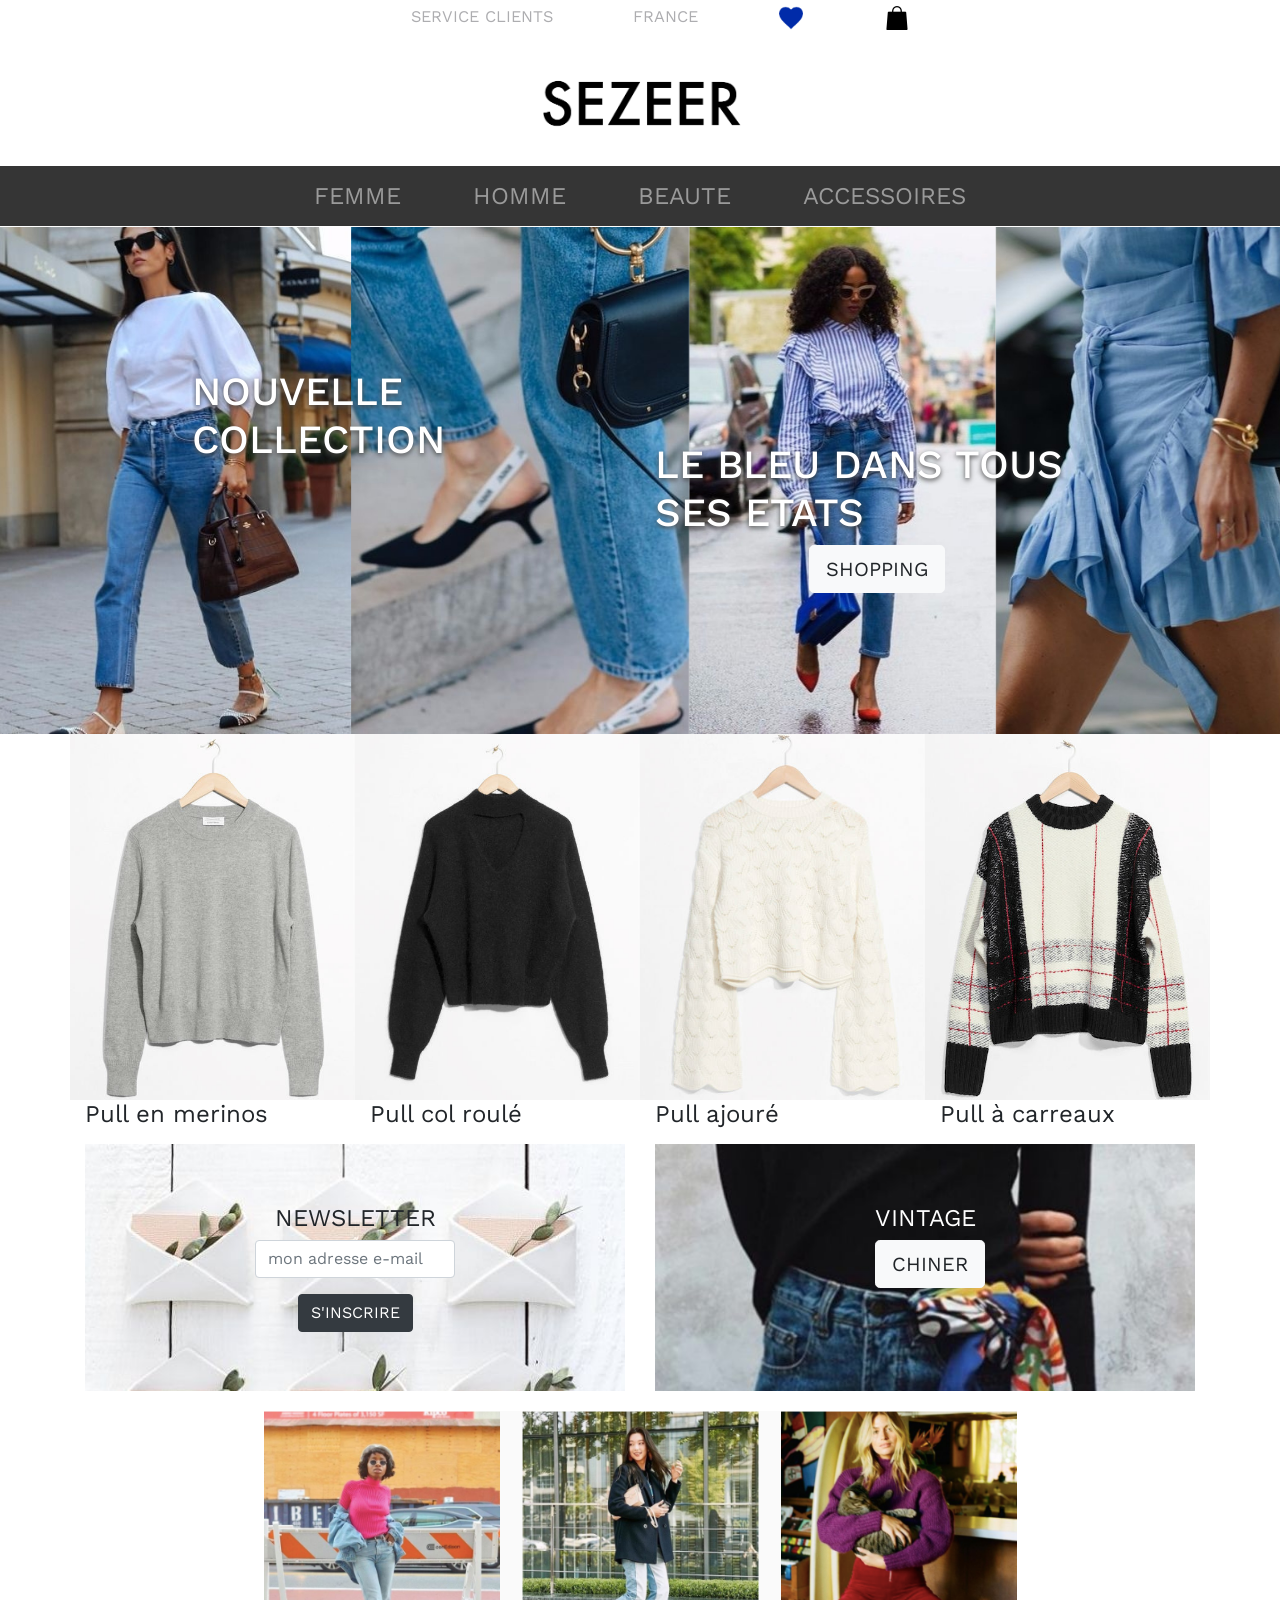
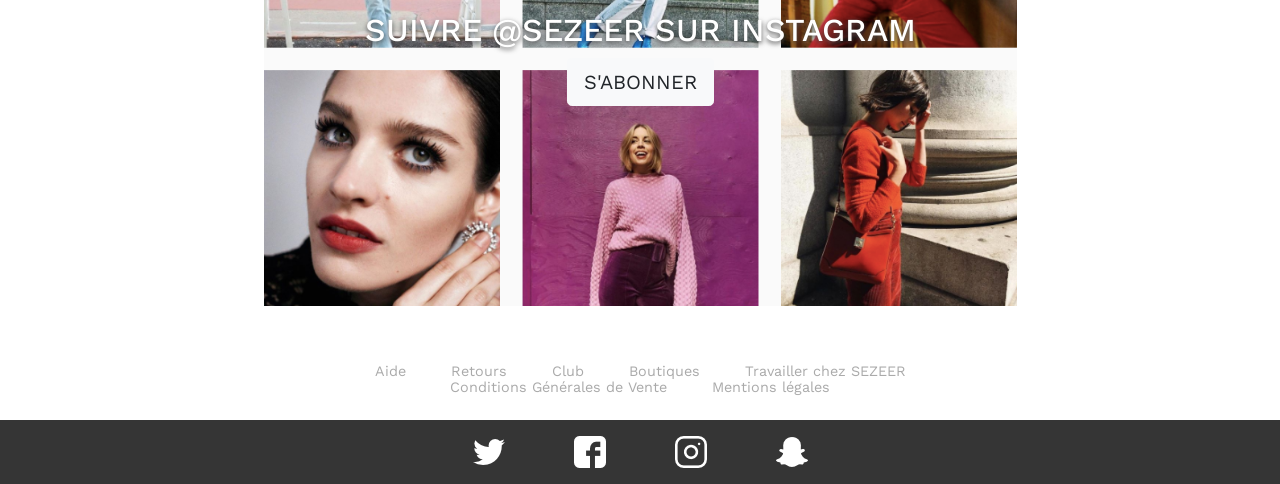
<file: index.html>
<!DOCTYPE html>
<html>
<head>
	<meta charset="utf-8">
	<title>SEZEER - Vêtements pour Parisiens simples et chics</title>
	<meta name="viewport" content="width=device-width, initial-scale=1, shrink-to-fit=no">
	<!-- Bootstrap CSS -->
	<link rel="stylesheet" href="https://maxcdn.bootstrapcdn.com/bootstrap/4.0.0-beta/css/bootstrap.min.css">

	<!-- HTML5 shim and Respond.js for IE8 support of HTML5 elements and media queries --> 
	<!-- WARNING: Respond.js doesn't work if you view the page via file:// -->
    <!--[if lt IE 9]>
      <script src="https://oss.maxcdn.com/html5shiv/3.7.2/html5shiv.min.js"></script>
      <script src="https://oss.maxcdn.com/respond/1.4.2/respond.min.js"></script>
  <![endif]-->

  <link rel="stylesheet" type="text/css" href="style.css">
  <link href="https://fonts.googleapis.com/css?family=Work+Sans" rel="stylesheet">
</head>
<body> <!-- Site Sezeer-->

	<header>
		<div class= "menu-principal">
			<div class= "barre-top-infos">
				<ul class="top">
					<li class= "top"> <a class= "top" href="mailto:irischaillon@gmail.com"> Service Clients </a></li>
					<li class= "top"> <a class= "top" href="#"> France </a></li>
					<li class= "top"><a href="#" target="_blank"> <img src="images/heart-icon.png" alt= "produits favoris" width= 24></a></li>
					<li class= "top"><a href="#" target="_blank"> <img src="images/shopping-bag.png" alt="panier"></a></li>
				</ul>
			</div><!--barre-top-infos-->

			<div class= "logo">	
				<img src="images/logo-sezeer.png" alt="Sezeer.com pour des Parisiens chics et simples" width= 300>
			</div>

		
	<!--Menu navigation-->
<!-- <nav class="navbar fixed-top navbar-light bg-light">
  <a class="navbar-brand" href="#">NAVIGATION</a>
  <ul class="navbar-nav mr-auto mt-2 mt-lg-0">
  	<li class="nav-item">
        <a class="nav-link" href="#">FEMME</a>
      </li>
      <li class="nav-item">
        <a class="nav-link" href="#">HOMME</a>
      </li>
      <li class="nav-item">
        <a class="nav-link" href="#">BEAUTE</a>
      </li>
      <li class="nav-item">
        <a class="nav-link" href="#">ACCESOIRES</a>
      </li>
	</ul>
</nav> -->

<nav class="navbar navbar-expand-md navbar-dark bg-light justify-content-between">

      

      <button class="navbar-toggler" type="button" data-toggle="collapse" 
    data-target="#navbar" aria-controls="navbar" 
    aria-expanded="false" aria-label="Toggle navigation">
            <span class="navbar-toggler-icon"></span>
      </button>

    <div class="collapse navbar-collapse" id="navbar">
        <ul class="navbar-nav">
            <li class="nav-item">
                <a class="nav-link" href="#">FEMME</a>
            </li>
            <li class="nav-item">
                <a class="nav-link" href="#">HOMME</a>
            </li>
            <li class="nav-item">
                <a class="nav-link" href="#">BEAUTE</a>
            </li>
            <li class="nav-item">
                <a class="nav-link" href="#">ACCESSOIRES</a>
            </li>
        </ul>
    </div>
<!-- <span class="sr-only">(current)</span> -->
</nav>

</header>

<!-- <div class="menu-navigation">
	<nav>
		<ul>
			<li class= "menu-navigation">Femme</li>
			<li class= "menu-navigation">Homme</li>
			<li class= "menu-navigation">Beauté</li>
			<li class= "menu-navigation">Accessoires</li>

		</ul>
	</nav>
</div> -->
<section id="alexandre"><!--Bloc Collection Actuelle-->

<!-- 
<div class="container">

			<div class="row">
				<div class="col-12"> 
					<img src="images/bloc-collection-actuelle.jpg" alt="nouvelle collection sezeer" class="img-fluid">
				</div> 
			</div>
		</div> -->
		<div class="container-fluid img-full" id="newco">

			<div class="row">
				<div class="col-md-6" id="TitreNewCo">
					<h1 class= "titre-photo">NOUVELLE COLLECTION</h1>
				</div> 
				<div class="col-md-6 titre-photo" id="CommentaireCollection"> <h1>LE BLEU DANS TOUS SES ETATS</h1></div>
			</div>

			<div class="row"> 
				<div class="col-md-8" ></div>
				<div class="col-md-2 col-12" id="BoutonShopping"><button class="btn btn-light btn-lg" id="BoutonInscrip" type="submit">SHOPPING</button></div>
			</div> 


		</div>

		<!-- <div id= "bloc-collection-actuelle">
		<img src="images/bloc-collection-actuelle.jpg" alt="collection actuelle Sezeer" id="collection">
		<h2 class= "collection"> Nouvelle collection</h2>
		<h3 class="nom-collection"> Le bleu dans tous ses états</h3>
		<p class="description-collection"> Affirmez votre esprit chic en portant le jean iconique et intemporel</p>
		<ul class="cta-list">
			<li class="cta-button"><a id="shopping" href="#">SHOPPING</a></li>
		</ul>
	</div> -->
</section>
<section class= "bloc-promotions"><!--Promotions-->


	<div class="container">

		<div class="row">
			<div class="col-3 photo-article"> 
				<img src="images/article1.jpg" alt="pull gris femme" class="img-fluid">
			</div> 
			<div class="col-3 photo-article">
				<img src="images/article2.jpg" alt="chemisier mauve femme" class="img-fluid">
			</div> 
			<div class="col-3 photo-article">
				<img src="images/article3.jpg" alt="pull blanc" class="img-fluid">
			</div> 
			<div class="col-3 photo-article">
				<img src="images/article4.jpg" alt="pull rayé noir blanc" class="img-fluid article">
			</div> 
		</div>
		<div class="row">
			<div class="col-3"> 
				<p>Pull en merinos</p>
			</div> 
			<div class="col-3">
				<p> Pull col roulé</p>
			</div> 
			<div class="col-3">
				<p> Pull ajouré</p>
			</div> 
			<div class="col-3">
				<p>Pull à carreaux</p>
			</div> 
		</div>

	</div>

<!-- <div class= "promotions">
	<h3 id="promotions"> PROMOTIONS </h3>
	<img src="images/article1.jpg" alt="pull gris femme" class="article">
	<img src="images/article2.jpg" alt="chemisier mauve femme" class="article">
	<img src="images/article3.jpg" alt="pull blanc" class="article">
	<img src="images/article4.jpg" alt="pull rayé noir blanc" class="article"> -->
	<!-- <ul class="article">
		<li class= "article">Pull en merinos</li>
		<li class= "article">Pull col roulé </li>
		<li class= "article">Pull ajouré</li>
		<li class= "article">Pull à carreaux</li>
	</ul> -->
	<!-- </div> -->
	<section>

		<div class="container">

			<div class="row">
				<div class="col-md-6"> <!-- ou col-md-6 -->
					<div id="newsletter-abonnement" class="img-full">
						<!-- <div class="mx-auto" style="width: 100px;"> -->
							<div id="newsletter-content">
						
							<form>
							  <div class="form-group">
							  <label for="ChampEmail" style="font:Work Sans">NEWSLETTER</label> 
							    <input type="email" class="form-control" id="ChampEmail" placeholder="mon adresse e-mail" style="width: 200px;">
							  </div>
							 
							<input class="btn btn-dark" type="submit" value="S'INSCRIRE">
							</form>
							</div>
						<!-- </div> -->
					</div>
					<!--newsletter-abonnement-->
				</div> <!-- end col-md-6-->
					<div class="col-md-6"> <!-- ou col-md-6 -->

						<div id="bloc-categorie-vintage" class="img-full">
							<div class="mx-auto" style="width: 100px;">
						
							<label for="BoutonInscrip" style="color:white">VINTAGE</label> 
							<button class="btn btn-light btn-lg" id="BoutonInscrip" type="submit">CHINER</button>
							</div>
						</div> <!--bloc-categorie-vintage--> 
						</div> 
					</div> <!-- end col-md-1 -->

				</div>






			</section>
			<section>

				<div class="container-fluid">
  					<div class="row">

    			<div class="col-md-12 img-full-grande" id = "gallerie-instagram">
    				<div id = "instagram-content">
	
					<!-- <h3>SUIVEZ-NOUS SUR INSTAGRAM @SEZEER</h3> -->
						<!-- <label for="FollowInsta">SUIVEZ-NOUS SUR INSTAGRAM @SEZEER</label> -->
						<h2 class= "titre-photo" >SUIVRE @SEZEER SUR INSTAGRAM</h2>
						<a class="btn btn-light btn-lg" id="FollowInsta" href="http://www.instagram.com/andotherstories" role="button">S'ABONNER</a>
					</div> <!--gallerie instagram-->
 				</div> <!-- end col-md-6 -->
  					</div> <!-- end row -->
				</div> <!-- end container -->


				</section>
				<footer>
					<div class="nav-prefooter">
						
					
					<span class="prefooter"><a href="#">Aide</span></a>
					<span class="prefooter"><a href="#">Retours</span></a>

					<span class="prefooter"><a href="#">Club</span> </a>
					<span class="prefooter"><a href="#">Boutiques</span></a>
					<span class="prefooter"><a href="#">Travailler chez SEZEER</span></a>

					<span class="prefooter"><a href="#">Conditions Générales de Vente</span> </a>
			
					<span class="prefooter"><a href="#">Mentions légales</span></a>
					</div>
				<!-- 	<div class="reseaux-sociaux">
						<a href="https://twitter.com/sezane_paris?lang=fr" target="_blank"><img src="images/twitter.png" alt="twitter"></a>
						<a href="https://www.facebook.com/andotherstories" target="_blank"><img src="images/facebook.png" alt="facebook"></a><a href="https://www.instagram.com/andotherstories" target="_blank"><img src="images/instagram.png" alt="instagram"></a><a href="http://www.snapchat.com/add/hm-france" target="_blank"><img src="images/snapchat.png" alt="snapchat"></a> -->
					<nav class="navbar navbar-expand-lg navbar-dark bg-light">
						<ul class="navbar-nav">
						  <li class="nav-item mx-6">
						    <a class="nav-link" id="iconesocial" href="https://twitter.com/sezane_paris?lang=fr"><img src="images/twitter.png" alt="twitter"></a>
						  </li>
						  <li class="nav-item mx-6">
						    <a class="nav-link" id="iconesocial" href="https://www.facebook.com/andotherstories"><img src="images/facebook.png" alt="facebook"></a>
						  </li>
						  <li class="nav-item mx-6">
						    <a class="nav-link" id="iconesocial"href="https://www.instagram.com/andotherstories"><img src="images/instagram.png" alt="instagram"></a>
						  </li>
						  <li class="nav-item mx-6">
						    <a class="nav-link" id="iconesocial" href="http://www.snapchat.com/add/hm-france"><img src="images/snapchat.png" alt="snapchat"></a>
						  </li>
						</ul>
					</nav>

					</footer>  
				</body>
				<!-- Optional JavaScript -->
				<!-- jQuery first, then Popper.js, then Bootstrap JS -->
				<script src="https://code.jquery.com/jquery-3.2.1.slim.min.js" integrity="sha384-KJ3o2DKtIkvYIK3UENzmM7KCkRr/rE9/Qpg6aAZGJwFDMVNA/GpGFF93hXpG5KkN" crossorigin="anonymous"></script>
				<script src="https://cdnjs.cloudflare.com/ajax/libs/popper.js/1.11.0/umd/popper.min.js" integrity="sha384-b/U6ypiBEHpOf/4+1nzFpr53nxSS+GLCkfwBdFNTxtclqqenISfwAzpKaMNFNmj4" crossorigin="anonymous"></script>
				<script src="https://maxcdn.bootstrapcdn.com/bootstrap/4.0.0-beta/js/bootstrap.min.js" integrity="sha384-h0AbiXch4ZDo7tp9hKZ4TsHbi047NrKGLO3SEJAg45jXxnGIfYzk4Si90RDIqNm1" crossorigin="anonymous"></script>
				</html>
</file>
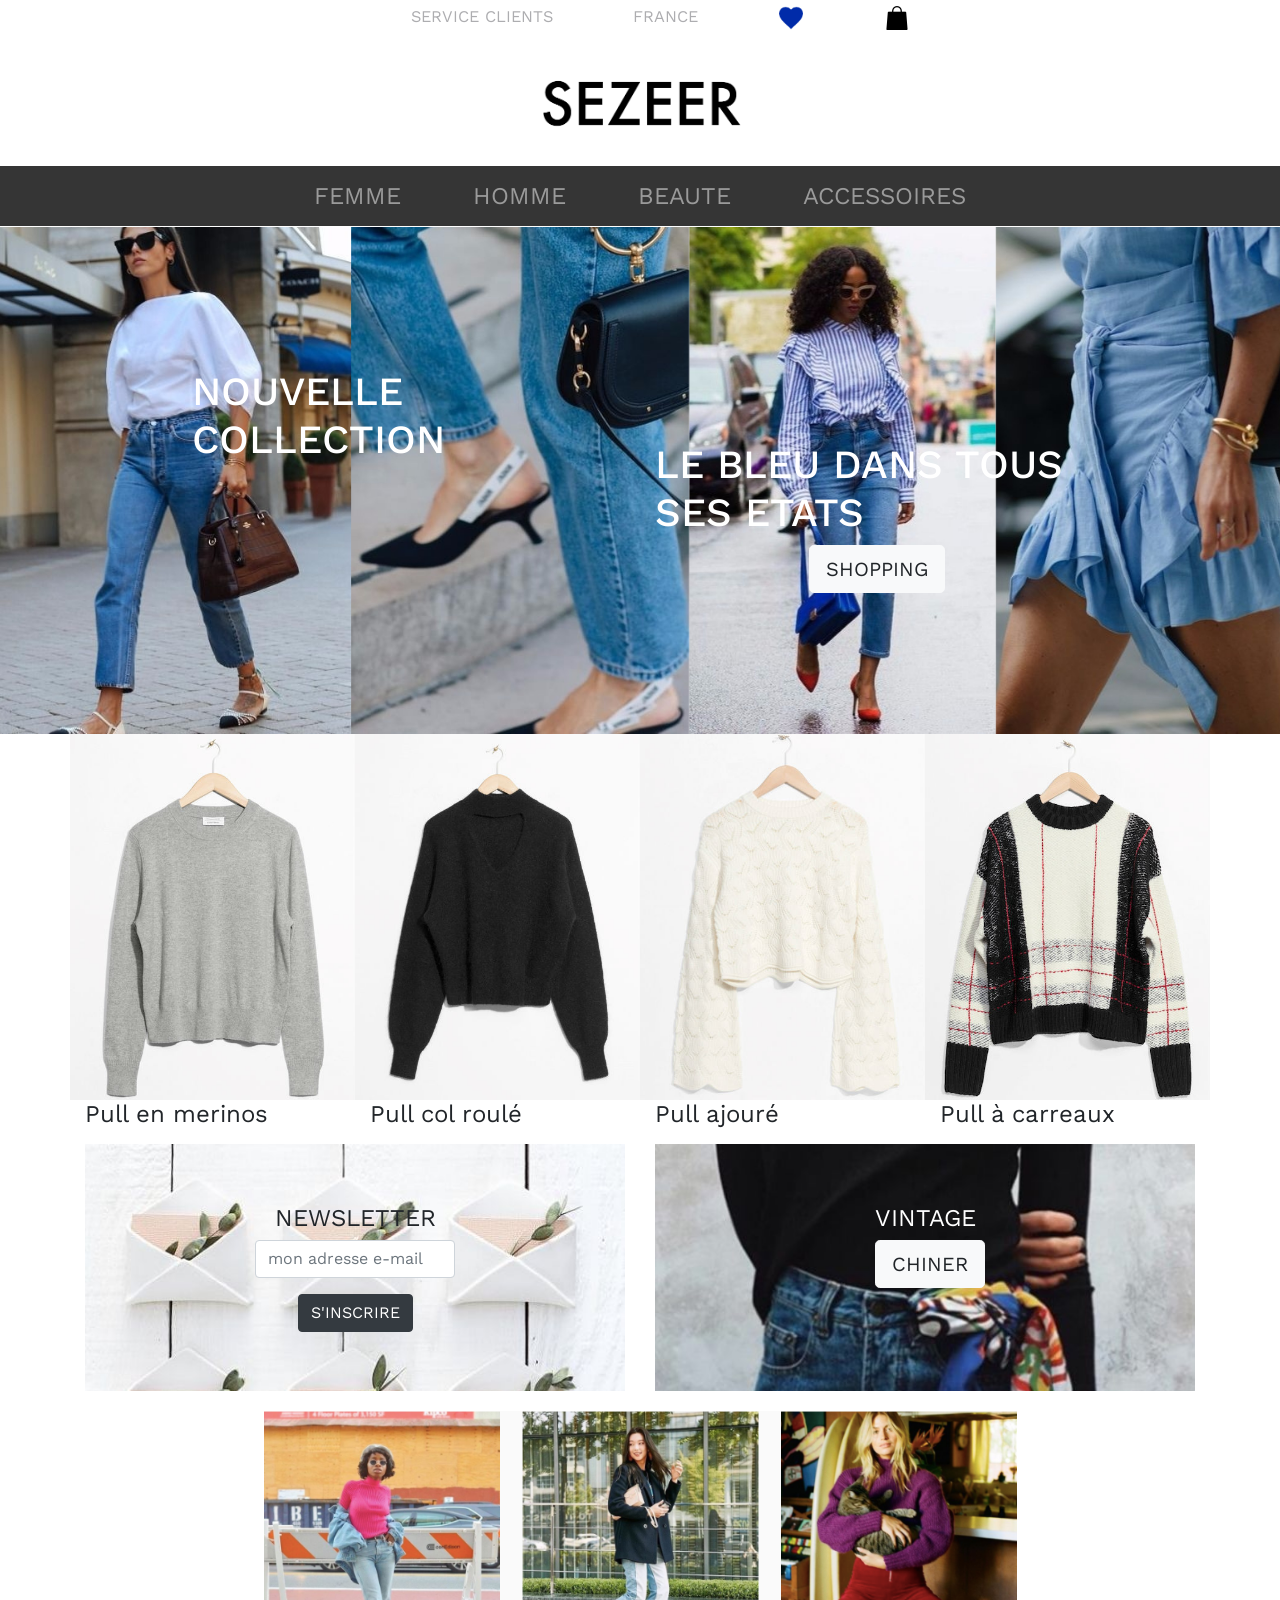
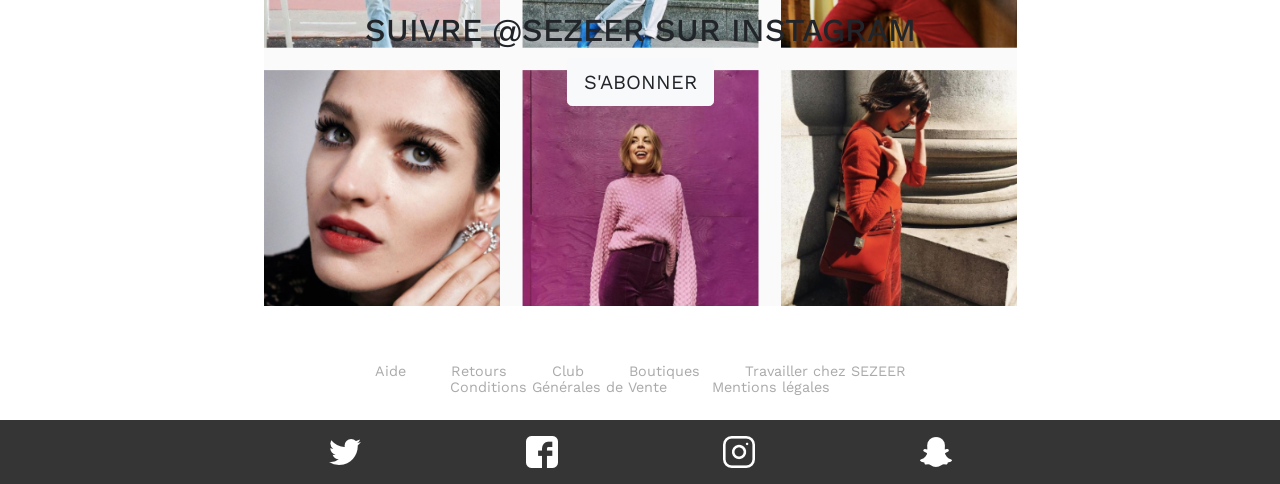
<file: Sezeer-code.html>
<!DOCTYPE html>
<html>
<head>
	<meta charset="utf-8">
	<title>SEZEER - Vêtements pour Parisiens simples et chics</title>
	<meta name="viewport" content="width=device-width, initial-scale=1, shrink-to-fit=no">
	<!-- Bootstrap CSS -->
	<link rel="stylesheet" href="https://maxcdn.bootstrapcdn.com/bootstrap/4.0.0-beta/css/bootstrap.min.css">

	<!-- HTML5 shim and Respond.js for IE8 support of HTML5 elements and media queries --> 
	<!-- WARNING: Respond.js doesn't work if you view the page via file:// -->
    <!--[if lt IE 9]>
      <script src="https://oss.maxcdn.com/html5shiv/3.7.2/html5shiv.min.js"></script>
      <script src="https://oss.maxcdn.com/respond/1.4.2/respond.min.js"></script>
  <![endif]-->

  <link rel="stylesheet" type="text/css" href="style.css">
  <link href="https://fonts.googleapis.com/css?family=Work+Sans" rel="stylesheet">
</head>
<body>

	<header>
		<div class= "menu-principal">
			<div class= "barre-top-infos">
				<ul class="top">
					<li class= "top"> <a class= "top" href="mailto:irischaillon@gmail.com"> Service Clients </a></li>
					<li class= "top"> <a class= "top" href="#"> France </a></li>
					<li class= "top"><a href="#" target="_blank"> <img src="images/heart-icon.png" alt= "produits favoris" width= 24></a></li>
					<li class= "top"><a href="#" target="_blank"> <img src="images/shopping-bag.png" alt="panier"></a></li>
				</ul>
			</div><!--barre-top-infos-->

			<div class= "logo">	
				<img src="images/logo-sezeer.png" alt="Sezeer.com pour des Parisiens chics et simples" width= 300>
			</div>

		
	<!--Menu navigation-->
<!-- <nav class="navbar fixed-top navbar-light bg-light">
  <a class="navbar-brand" href="#">NAVIGATION</a>
  <ul class="navbar-nav mr-auto mt-2 mt-lg-0">
  	<li class="nav-item">
        <a class="nav-link" href="#">FEMME</a>
      </li>
      <li class="nav-item">
        <a class="nav-link" href="#">HOMME</a>
      </li>
      <li class="nav-item">
        <a class="nav-link" href="#">BEAUTE</a>
      </li>
      <li class="nav-item">
        <a class="nav-link" href="#">ACCESOIRES</a>
      </li>
	</ul>
</nav> -->

<nav class="navbar navbar-expand-md navbar-dark bg-light justify-content-between">

      

      <button class="navbar-toggler" type="button" data-toggle="collapse" 
    data-target="#navbar" aria-controls="navbar" 
    aria-expanded="false" aria-label="Toggle navigation">
            <span class="navbar-toggler-icon"></span>
      </button>

    <div class="collapse navbar-collapse" id="navbar">
        <ul class="navbar-nav">
            <li class="nav-item">
                <a class="nav-link" href="#">FEMME</a>
            </li>
            <li class="nav-item">
                <a class="nav-link" href="#">HOMME</a>
            </li>
            <li class="nav-item">
                <a class="nav-link" href="#">BEAUTE</a>
            </li>
            <li class="nav-item">
                <a class="nav-link" href="#">ACCESSOIRES</a>
            </li>
        </ul>
    </div>
<!-- <span class="sr-only">(current)</span> -->
</nav>

</header>

<!-- <div class="menu-navigation">
	<nav>
		<ul>
			<li class= "menu-navigation">Femme</li>
			<li class= "menu-navigation">Homme</li>
			<li class= "menu-navigation">Beauté</li>
			<li class= "menu-navigation">Accessoires</li>

		</ul>
	</nav>
</div> -->
<section id="alexandre"><!--Bloc Collection Actuelle-->

<!-- 
<div class="container">

			<div class="row">
				<div class="col-12"> 
					<img src="images/bloc-collection-actuelle.jpg" alt="nouvelle collection sezeer" class="img-fluid">
				</div> 
			</div>
		</div> -->
		<div class="container-fluid img-full" id="newco">

			<div class="row">
				<div class="col-md-6" id="TitreNewCo">
					<h1>NOUVELLE COLLECTION</h1>
				</div> 
				<div class="col-md-6" id="CommentaireCollection"> <h1>LE BLEU DANS TOUS SES ETATS</h1></div>
			</div>

			<div class="row"> 
				<div class="col-md-8" ></div>
				<div class="col-md-2 col-12" id="BoutonShopping"><button class="btn btn-light btn-lg" id="BoutonInscrip" type="submit">SHOPPING</button></div>
			</div> 


		</div>

		<!-- <div id= "bloc-collection-actuelle">
		<img src="images/bloc-collection-actuelle.jpg" alt="collection actuelle Sezeer" id="collection">
		<h2 class= "collection"> Nouvelle collection</h2>
		<h3 class="nom-collection"> Le bleu dans tous ses états</h3>
		<p class="description-collection"> Affirmez votre esprit chic en portant le jean iconique et intemporel</p>
		<ul class="cta-list">
			<li class="cta-button"><a id="shopping" href="#">SHOPPING</a></li>
		</ul>
	</div> -->
</section>
<section class= "bloc-promotions"><!--Promotions-->


	<div class="container">

		<div class="row">
			<div class="col-3 photo-article"> 
				<img src="images/article1.jpg" alt="pull gris femme" class="img-fluid">
			</div> 
			<div class="col-3 photo-article">
				<img src="images/article2.jpg" alt="chemisier mauve femme" class="img-fluid">
			</div> 
			<div class="col-3 photo-article">
				<img src="images/article3.jpg" alt="pull blanc" class="img-fluid">
			</div> 
			<div class="col-3 photo-article">
				<img src="images/article4.jpg" alt="pull rayé noir blanc" class="img-fluid article">
			</div> 
		</div>
		<div class="row">
			<div class="col-3"> 
				<p>Pull en merinos</p>
			</div> 
			<div class="col-3">
				<p> Pull col roulé</p>
			</div> 
			<div class="col-3">
				<p> Pull ajouré</p>
			</div> 
			<div class="col-3">
				<p>Pull à carreaux</p>
			</div> 
		</div>

	</div>

<!-- <div class= "promotions">
	<h3 id="promotions"> PROMOTIONS </h3>
	<img src="images/article1.jpg" alt="pull gris femme" class="article">
	<img src="images/article2.jpg" alt="chemisier mauve femme" class="article">
	<img src="images/article3.jpg" alt="pull blanc" class="article">
	<img src="images/article4.jpg" alt="pull rayé noir blanc" class="article"> -->
	<!-- <ul class="article">
		<li class= "article">Pull en merinos</li>
		<li class= "article">Pull col roulé </li>
		<li class= "article">Pull ajouré</li>
		<li class= "article">Pull à carreaux</li>
	</ul> -->
	<!-- </div> -->
	<section>

		<div class="container">

			<div class="row">
				<div class="col-md-6"> <!-- ou col-md-6 -->
					<div id="newsletter-abonnement" class="img-full">
						<!-- <div class="mx-auto" style="width: 100px;"> -->
							<div id="newsletter-content">
						
							<form>
							  <div class="form-group">
							  <label for="ChampEmail" style="font:Work Sans">NEWSLETTER</label> 
							    <input type="email" class="form-control" id="ChampEmail" placeholder="mon adresse e-mail" style="width: 200px;">
							  </div>
							 
							<input class="btn btn-dark" type="submit" value="S'INSCRIRE">
							</form>
							</div>
						<!-- </div> -->
					</div>
					<!--newsletter-abonnement-->
				</div> <!-- end col-md-6-->
					<div class="col-md-6"> <!-- ou col-md-6 -->

						<div id="bloc-categorie-vintage" class="img-full">
							<div class="mx-auto" style="width: 100px;">
						
							<label for="BoutonInscrip" style="color:white">VINTAGE</label> 
							<button class="btn btn-light btn-lg" id="BoutonInscrip" type="submit">CHINER</button>
							</div>
						</div> <!--bloc-categorie-vintage--> 
						</div> 
					</div> <!-- end col-md-1 -->

				</div>






			</section>
			<section>

				<div class="container-fluid">
  					<div class="row">

    			<div class="col-md-12 img-full-grande" id = "gallerie-instagram">
    				<div id = "instagram-content">
	
					<!-- <h3>SUIVEZ-NOUS SUR INSTAGRAM @SEZEER</h3> -->
						<!-- <label for="FollowInsta">SUIVEZ-NOUS SUR INSTAGRAM @SEZEER</label> -->
						<h2>SUIVRE @SEZEER SUR INSTAGRAM</h2>
						<a class="btn btn-light btn-lg" id="FollowInsta" href="http://www.instagram.com/andotherstories" role="button">S'ABONNER</a>
					</div> <!--gallerie instagram-->
 				</div> <!-- end col-md-6 -->
  					</div> <!-- end row -->
				</div> <!-- end container -->


				</section>
				<footer>
					<div class="nav-prefooter">
						
					
					<span class="prefooter"><a href="#">Aide</span></a>
					<span class="prefooter"><a href="#">Retours</span></a>

					<span class="prefooter"><a href="#">Club</span> </a>
					<span class="prefooter"><a href="#">Boutiques</span></a>
					<span class="prefooter"><a href="#">Travailler chez SEZEER</span></a>

					<span class="prefooter"><a href="#">Conditions Générales de Vente</span> </a>
			
					<span class="prefooter"><a href="#">Mentions légales</span></a>
					</div>
				<!-- 	<div class="reseaux-sociaux">
						<a href="https://twitter.com/sezane_paris?lang=fr" target="_blank"><img src="images/twitter.png" alt="twitter"></a>
						<a href="https://www.facebook.com/andotherstories" target="_blank"><img src="images/facebook.png" alt="facebook"></a><a href="https://www.instagram.com/andotherstories" target="_blank"><img src="images/instagram.png" alt="instagram"></a><a href="http://www.snapchat.com/add/hm-france" target="_blank"><img src="images/snapchat.png" alt="snapchat"></a> -->
					<nav class="navbar navbar-expand-lg navbar-dark bg-light">
						<ul class="navbar-nav">
						  <li class="nav-item mx-5">
						    <a class="nav-link" id="iconesocial" href="https://twitter.com/sezane_paris?lang=fr"><img src="images/twitter.png" alt="twitter"></a>
						  </li>
						  <li class="nav-item mx-5">
						    <a class="nav-link" id="iconesocial" href="https://www.facebook.com/andotherstories"><img src="images/facebook.png" alt="facebook"></a>
						  </li>
						  <li class="nav-item mx-5">
						    <a class="nav-link" id="iconesocial"href="https://www.instagram.com/andotherstories"><img src="images/instagram.png" alt="instagram"></a>
						  </li>
						  <li class="nav-item mx-5">
						    <a class="nav-link" id="iconesocial" href="http://www.snapchat.com/add/hm-france"><img src="images/snapchat.png" alt="snapchat"></a>
						  </li>
						</ul>
					</nav>

					</footer>  
				</body>
				<!-- Optional JavaScript -->
				<!-- jQuery first, then Popper.js, then Bootstrap JS -->
				<script src="https://code.jquery.com/jquery-3.2.1.slim.min.js" integrity="sha384-KJ3o2DKtIkvYIK3UENzmM7KCkRr/rE9/Qpg6aAZGJwFDMVNA/GpGFF93hXpG5KkN" crossorigin="anonymous"></script>
				<script src="https://cdnjs.cloudflare.com/ajax/libs/popper.js/1.11.0/umd/popper.min.js" integrity="sha384-b/U6ypiBEHpOf/4+1nzFpr53nxSS+GLCkfwBdFNTxtclqqenISfwAzpKaMNFNmj4" crossorigin="anonymous"></script>
				<script src="https://maxcdn.bootstrapcdn.com/bootstrap/4.0.0-beta/js/bootstrap.min.js" integrity="sha384-h0AbiXch4ZDo7tp9hKZ4TsHbi047NrKGLO3SEJAg45jXxnGIfYzk4Si90RDIqNm1" crossorigin="anonymous"></script>
				</html>
</file>
<file: style.css>
/*/*/body {font-family: 'Work Sans', 'Helvetica', 'Arial', sans-serif;
	 font: 24px Work Sans, sans-serif;
}

ul.top { text-transform: uppercase;
		list-style-type: none;
		/*margin:0;
		padding:6;*/
}
li.top { display:inline;
		font-size:68%; 	
			padding:3%}

a.top { text-decoration: none;
	color: rgb(173,173,176)
}
a:hover {text-decoration:underline;
		}
/*.reseaux-sociaux {
	background-color: rgb(53,53,53)
}*/

/*ul.top {
	text-align: center;
	width: 1300px;
}*/

/*li.top {
	font-size:68%;
	display: inline-block;
	padding: 0 20px;
	margin: 0 20px;
} */

/*div.menu-principal {position:fixed;}

div.menu-navigation { 	text-align: center;
						padding:10px;
						margin: 1px;
						background-color: rgb(53,53,53)}
li.menu-navigation {	
						color:white;
						text-transform:uppercase;
						display:inline-block;
						padding: 0 40px;
						margin: 0 20px;
}



ul {list-style-type: none;}


/*#collection {width:100%;
	position: relative;
z-index: 1;}

h2.collection {	position: absolute;
				width:1000px;
				top:700px;
				left:800px;
				z-index:2;
}


h3.nom-collection {position: absolute;
				width:1000px;
				top:750px;
				left:800px;
				z-index:2;
}

p.description-collection 
				{color: white;
				position: absolute;
				width:1000px;
				top:800px;
				left:800px;
				z-index:2;
}

ul.cta-list {	list-style-type: none;
				color: white;
				position: absolute;
				width:1000px;
				top: 600px;
				left:1300px;
				z-index:3;}

#shopping { text-decoration: none;
	color: rgb(255,255,255)
}

#promotions {text-align:center;}

img.article {width:350px;}
ul.article {
	text-align: center;
	width: 1500px;
}

li.article {
	font-size:80%;;
	display: inline-block;
	padding: 0 30px;
	margin: 0 20px;}

 .prefooter {	margin-top:5px;
 				font-size: 70%;
 				display:inline-block;
 			}*/

/*.container {height:1000px;}*/


.img-full {
    background: url(a) no-repeat center top;
	background-size: cover;
	padding: 11% 15%;
	margin-top: 0;
	width: 100%;
	height: 100%;
}
.img-full-grande {background: url(a)no-repeat center center;
	background-size: contain;
	padding: 200px;
	margin-top: 20px;
	margin-bottom: 30px;
	width: 100%;
	height: 100%;}

#newco {
	background-image: url(images/bloc-collection-actuelle.jpg);
}

#newsletter-abonnement {
	background-image: url(images/enveloppes-2.jpg);
}
#bloc-categorie-vintage{ background-image:url(images/section-vintage.jpg); }

#vintage {color:white;
	}

#gallerie-instagram { background-image:url(images/gallerie-instagram.png); }

.photo-article {padding-right:0;
				padding-left:0;}

.bg-light {
    background-color: #353535!important;
}
/*#newsletter-content:{display:block;}*/

label #FollowInsta {font-weight:bold;

}

a {
	text-decoration: none;
	color: #aaa;
}

a:hover {
	color: #aaa;
}
/*#BoutonShopping {margin-left: 77%;*/
				/*margin-top:5%;}*/

#TitreNewCo {
	/*margin-right:50%;*/
	color:white;
}

#CommentaireCollection {color:white;
	font-weight: bolder
	font-size: 200%;
}

.navbar-nav {
            float:none;
            margin:0 auto;
            display: block;
            text-align: center;
            
        }

.navbar-nav > li {
            display: inline-block;
            float:none;
        }
.nav-link {
    padding-right: 2rem!important;
    padding-left: 2rem!important;
}


.logo{text-align:center;}
.barre-top-infos {text-align:center;}

header {
	text-align: center;
    top: 0;
    height: 180px;
    box-sizing: border-box;
    margin: 0 auto 0 auto;
    position: fixed;
    background: white;
    z-index: 100;
    width: 100%;
	
}

#alexandre{
	margin-top: 227px;
}

footer {text-align: center;
    font-size: 60%;
    margin-top: 27px;
}

.titre-photo{
	color:white;
	text-shadow: 0px 2px 5px #4D4D4D;
	
}


.nav-prefooter {
    max-width: 600px;
    margin-left: auto;
    margin-right: auto;
    height: auto;
    width: auto;
    margin: 0 auto;
    padding: 0 0 25.6px}

 #instagram-content {
    text-align: center;
}

.prefooter { margin: 0 20px 6px;
     
}

form {
	text-align: center;
}

form .form-control {
	margin: auto;
}

@media (max-width: 992px) {
	#BoutonShopping {
		text-align: center;
	}
}



@media (min-width: 992px) {
	#CommentaireCollection h1 {
		margin-top: 17%;
	}
}

@media (max-width: 992px) {
	 .nav-link {
		padding-right:0;
		padding-left:0;
	}
</file>
